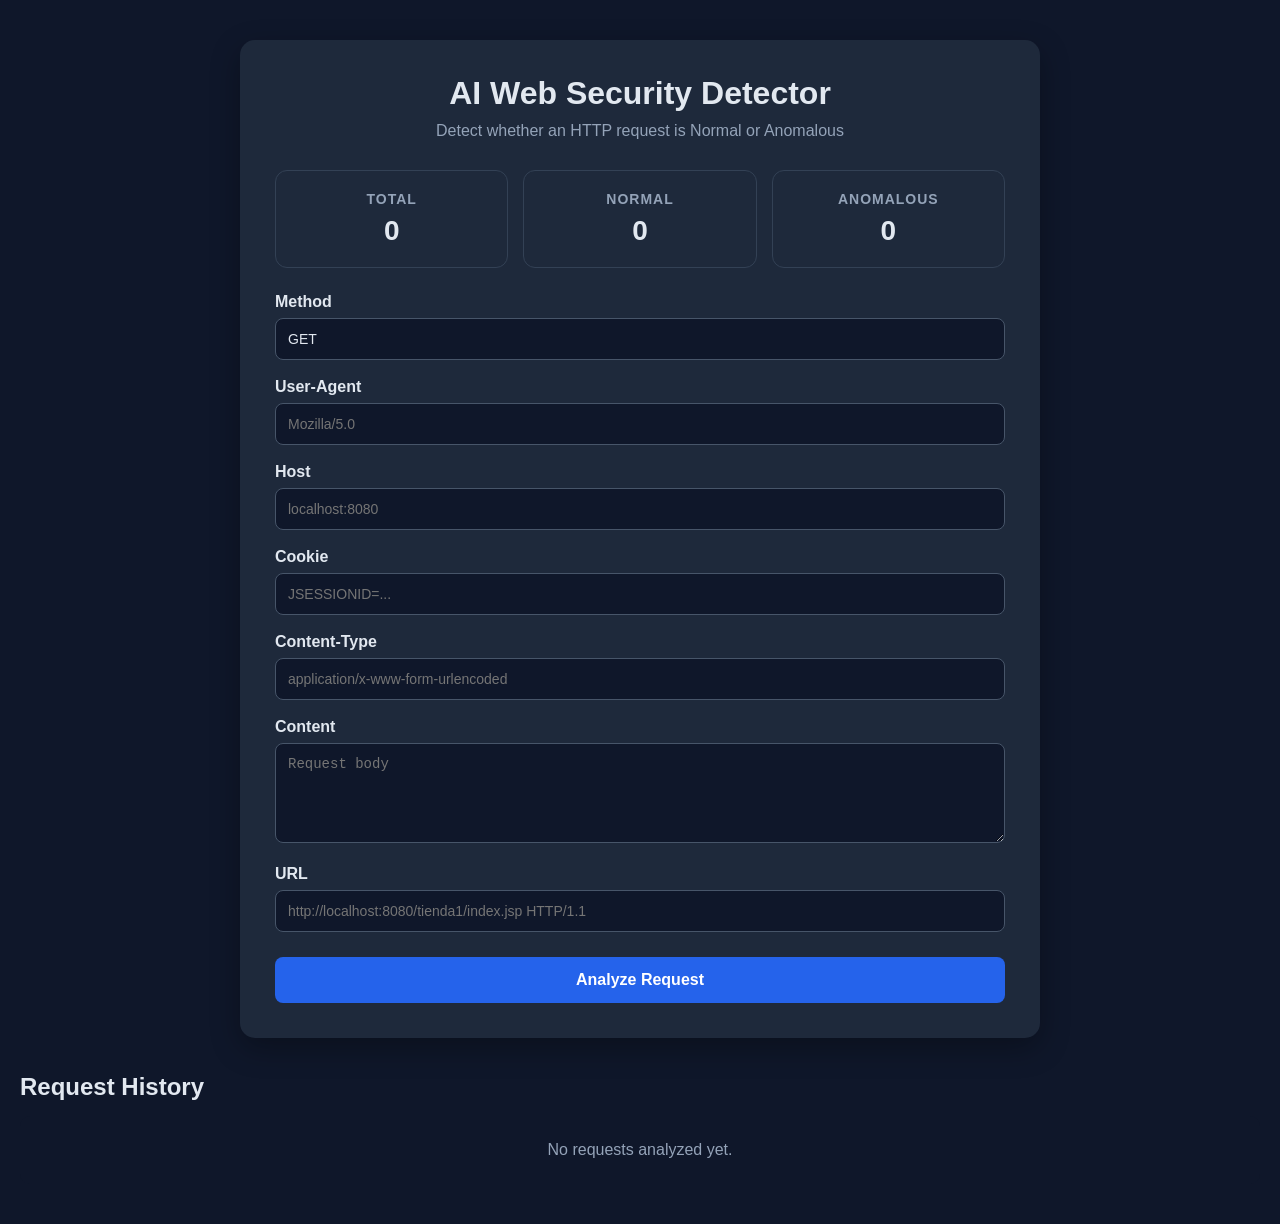
<file: frontend/index.html>
<!DOCTYPE html>
<html lang="en">
<head>
    <meta charset="UTF-8">
    <meta name="viewport" content="width=device-width, initial-scale=1.0">
    <title>AI Web Security Detector</title>

    <link rel="stylesheet" href="style.css">
</head>

<body>

    <div class="container">

        <h1>AI Web Security Detector</h1>

        <p class="subtitle">
            Detect whether an HTTP request is Normal or Anomalous
        </p>
          <div class="stats">
    <div class="stat-card">
        <h3>Total</h3>
        <p id="totalCount">0</p>
    </div>

    <div class="stat-card">
        <h3>Normal</h3>
        <p id="normalCount">0</p>
    </div>

    <div class="stat-card">
        <h3>Anomalous</h3>
        <p id="anomalousCount">0</p>
    </div>
</div>

        <form id="requestForm">

            <label>Method</label>
            <input type="text" id="Method" placeholder="GET" value="GET">

            <label>User-Agent</label>
            <input type="text" id="User-Agent"
                   placeholder="Mozilla/5.0">

            <label>Host</label>
            <input type="text" id="host"
                   placeholder="localhost:8080">

            <label>Cookie</label>
            <input type="text" id="cookie"
                   placeholder="JSESSIONID=...">

            <label>Content-Type</label>
            <input type="text" id="content-type"
                   placeholder="application/x-www-form-urlencoded">

            <label>Content</label>
            <textarea id="content"
                      placeholder="Request body"></textarea>

            <label>URL</label>
            <input type="text" id="URL"
                   placeholder="http://localhost:8080/tienda1/index.jsp HTTP/1.1">

            <button type="submit">
                Analyze Request
            </button>

        </form>

        <div id="result" class="result hidden">

    <div class="status-icon" id="statusIcon">🛡️</div>

    <h2 id="resultText"></h2>

    <div class="confidence-section">

        <div class="confidence-label">
            <span>Normal</span>
            <span id="normalProbability"></span>
        </div>

        <div class="progress-bar">
            <div id="normalBar" class="progress-fill"></div>
        </div>

        <div class="confidence-label">
            <span>Anomalous</span>
            <span id="anomalousProbability"></span>
        </div>

        <div class="progress-bar">
            <div id="anomalousBar" class="progress-fill"></div>
        </div>

    </div>

</div>

    </div>
<h2 class="history-title">Request History</h2>

<div id="history" class="history">
    <p class="empty-history">No requests analyzed yet.</p>
</div>
    <script src="script.js"></script>

</body>
</html>
</file>
<file: frontend/style.css>
* {
    box-sizing: border-box;
    margin: 0;
    padding: 0;
}

body {
    font-family: Arial, sans-serif;
    background: #0f172a;
    color: #e2e8f0;
    min-height: 100vh;
    padding: 40px 20px;
}

.container {
    max-width: 800px;
    margin: auto;
    background: #1e293b;
    padding: 35px;
    border-radius: 15px;
    box-shadow: 0 10px 30px rgba(0, 0, 0, 0.3);
}

h1 {
    text-align: center;
    margin-bottom: 10px;
}

.subtitle {
    text-align: center;
    color: #94a3b8;
    margin-bottom: 30px;
}

label {
    display: block;
    margin-top: 18px;
    margin-bottom: 7px;
    font-weight: bold;
}

input,
textarea {
    width: 100%;
    padding: 12px;
    border: 1px solid #475569;
    border-radius: 8px;
    background: #0f172a;
    color: #e2e8f0;
    font-size: 14px;
}

textarea {
    min-height: 100px;
    resize: vertical;
}

input:focus,
textarea:focus {
    outline: none;
    border-color: #38bdf8;
}

button {
    width: 100%;
    margin-top: 25px;
    padding: 14px;
    border: none;
    border-radius: 8px;
    background: #2563eb;
    color: white;
    font-size: 16px;
    font-weight: bold;
    cursor: pointer;
}

button:hover {
    background: #1d4ed8;
}

.result {
    margin-top: 30px;
    padding: 25px;
    border-radius: 10px;
    background: #0f172a;
    text-align: center;
}

.result h2 {
    margin-bottom: 20px;
}

.probability {
    display: flex;
    justify-content: space-around;
    gap: 20px;
}

.probability p {
    font-size: 16px;
}

.hidden {
    display: none;
}
.status-icon {
    font-size: 45px;
    margin-bottom: 10px;
}

.normal-result {
    border: 2px solid #22c55e;
}

.normal-result h2 {
    color: #22c55e;
}

.anomalous-result {
    border: 2px solid #ef4444;
}

.anomalous-result h2 {
    color: #ef4444;
}

.confidence-section {
    margin-top: 20px;
}

.confidence-label {
    display: flex;
    justify-content: space-between;
    margin-top: 15px;
    margin-bottom: 6px;
}

.progress-bar {
    width: 100%;
    height: 12px;
    background: #334155;
    border-radius: 10px;
    overflow: hidden;
}

.progress-fill {
    height: 100%;
    width: 0%;
    border-radius: 10px;
    transition: width 0.5s ease;
}
#normalBar {
    background: #22c55e;
}

#anomalousBar {
    background: #ef4444;
}
.stats {
    display: grid;
    grid-template-columns: repeat(3, 1fr);
    gap: 15px;
    margin: 25px 0;
}

.stat-card {
    background: #0f172a;
    border: 1px solid #334155;
    border-radius: 10px;
    padding: 18px;
    text-align: center;
}
/* Dashboard statistics */

.stats-container {
    display: grid;
    grid-template-columns: repeat(3, 1fr);
    gap: 20px;
    margin: 25px 0;
}

.stat-card {
    padding: 20px;
    border-radius: 12px;
    text-align: center;
    background: #1e293b;
    border: 1px solid #334155;
}

.stat-card h3 {
    margin: 0 0 8px;
    font-size: 14px;
    text-transform: uppercase;
    letter-spacing: 1px;
}

.stat-card p {
    margin: 0;
    font-size: 32px;
    font-weight: bold;
}

@media (max-width: 700px) {
    .stats-container {
        grid-template-columns: 1fr;
    }
}

.stat-card h3 {
    color: #94a3b8;
    font-size: 14px;
    margin-bottom: 8px;
}

.stat-card p {
    font-size: 28px;
    font-weight: bold;
}

.history-title {
    margin-top: 35px;
    margin-bottom: 15px;
}

.history {
    background: #0f172a;
    border-radius: 10px;
    padding: 15px;
}

.history-item {
    display: flex;
    justify-content: space-between;
    align-items: center;
    padding: 12px;
    border-bottom: 1px solid #334155;
    gap: 15px;
}

.history-item:last-child {
    border-bottom: none;
}

.history-request {
    overflow: hidden;
    text-overflow: ellipsis;
    white-space: nowrap;
    flex: 1;
}

.history-status {
    font-weight: bold;
}

.history-normal {
    color: #22c55e;
}

.history-anomalous {
    color: #ef4444;
}

.empty-history {
    color: #94a3b8;
    text-align: center;
    padding: 10px;
}

@media (max-width: 600px) {
    .stats {
        grid-template-columns: 1fr;
    }

    .history-item {
        flex-direction: column;
        align-items: flex-start;
    }
}
.history-time {
    color: #64748b;
    font-size: 13px;
    min-width: 70px;
}

.history-request {
    flex: 1;
    min-width: 0;
}

.history-request strong {
    display: inline-block;
    margin-bottom: 4px;
    color: #38bdf8;
}

.history-request span {
    display: block;
    overflow: hidden;
    text-overflow: ellipsis;
    white-space: nowrap;
    color: #cbd5e1;
}

.history-status {
    min-width: 150px;
    text-align: right;
}
/* Result card */

.result-card {
    padding: 25px;
    margin-top: 25px;
    border-radius: 14px;
    background: #1e293b;
    text-align: center;
}

.result-card h2 {
    font-size: 28px;
    margin: 10px 0;
}

.result-card.normal-result {
    border: 2px solid #22c55e;
}

.result-card.anomalous-result {
    border: 2px solid #ef4444;
}

.result-card .status-icon {
    font-size: 45px;
    margin-bottom: 10px;
}

.confidence-section {
    max-width: 600px;
    margin: 20px auto 0;
}

.confidence-label {
    display: flex;
    justify-content: space-between;
    margin-top: 15px;
    margin-bottom: 6px;
}

.progress-bar {
    width: 100%;
    height: 12px;
    background: #334155;
    border-radius: 10px;
    overflow: hidden;
}

.progress-fill {
    height: 100%;
    width: 0%;
    border-radius: 10px;
    transition: width 0.5s ease;
}
</file>
